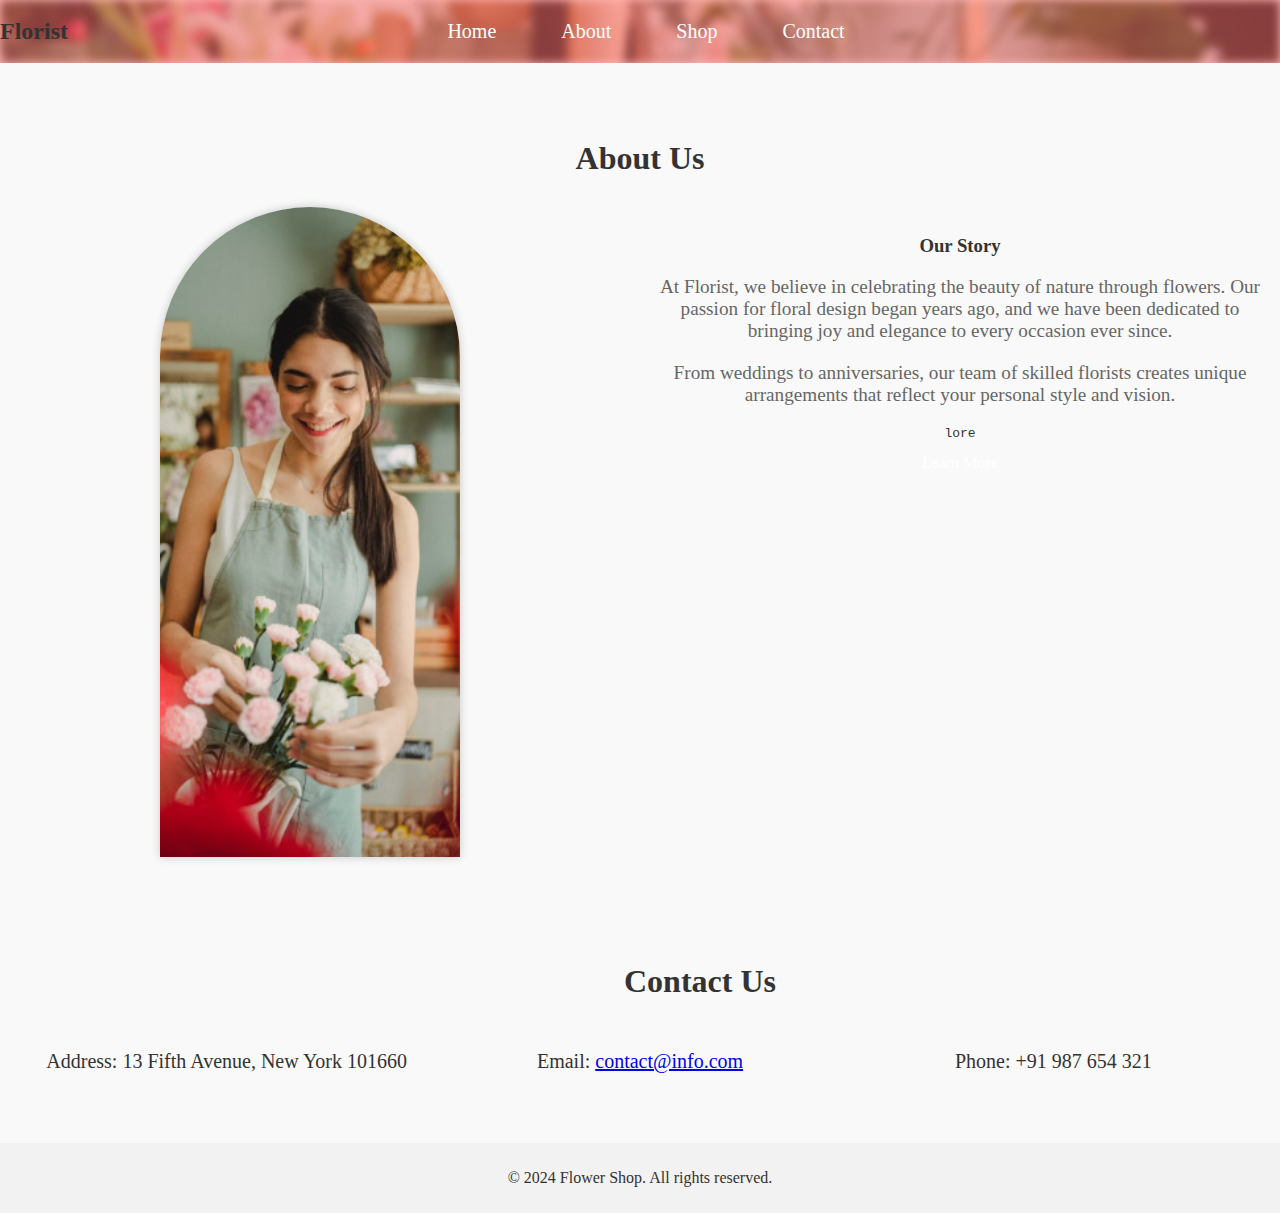
<file: about.html>
<!DOCTYPE html>
<html lang="en">

<head>
    <meta charset="UTF-8">
    <meta name="viewport" content="width=device-width, initial-scale=1.0">
    <link rel="stylesheet" href="https://cdnjs.cloudflare.com/ajax/libs/font-awesome/6.6.0/css/all.min.css"
        integrity="sha512-Kc323vGBEqzTmouAECnVceyQqyqdsSiqLQISBL29aUW4U/M7pSPA/gEUZQqv1cwx4OnYxTxve5UMg5GT6L4JJg=="
        crossorigin="anonymous" referrerpolicy="no-referrer" />
    <link rel="stylesheet" href="/style.css">
    <title>Flower Shop - About</title>
</head>

<body>
    <section id="nav">
        <nav>
            <div class="logo">Florist</div>
            <div class="hamburger" id="hamburger">
                <i class="fa fa-bars"></i>
            </div>
            <ul class="nav-links" id="nav-links">
                <li><a href="index.html">Home</a></li>
                <li><a href="about.html">About</a></li>
                <li><a href="shop.html">Shop</a></li>
                <li><a href="contact.html">Contact</a></li>
            </ul>
            <div class="cart-icon">
                <i class="fa-solid fa-cart-shopping" id="cart-icon"></i>
            </div>
        </nav>

    </section>

    <section class="about">
        <h2>About Us</h2>
        <div class="about-content">
            <div class="about-images">
                <img src="/img/about-02.jpg" alt="Florist Image 1" class="about-img">
                <!-- <img src="/img/about-01.jpg" alt="Florist Image 2" class="about-img"> -->
            </div>
            <div class="about-text">
                <h3>Our Story</h3>
                <p>At Florist, we believe in celebrating the beauty of nature through flowers. Our passion for floral
                    design began years ago, and we have been dedicated to bringing joy and elegance to every occasion
                    ever since.</p>
                <p>From weddings to anniversaries, our team of skilled florists creates unique arrangements that reflect
                    your personal style and vision.</p>
                <pre>lore</pre>
                <a href="#" class="btn">Learn More</a>
            </div>
        </div>
    </section>

    <section class="contact" id="contact">
        <h2>Contact Us</h2>
        <div class="contact-info">
            <div class="contact-item">
                <p>Address: 13 Fifth Avenue, New York 101660</p>
            </div>
            <div class="contact-item">
                <p>Email: <a href="mailto:contact@info.com">contact@info.com</a></p>
            </div>
            <div class="contact-item">
                <p>Phone: +91 987 654 321</p>
            </div>
        </div>
    </section>
    
    <footer>
        <div class="footer-content">
            <p>&copy; 2024 Flower Shop. All rights reserved.</p>

        </div>
    </footer>
    <script>
      document.getElementById('hamburger').addEventListener('click', function () {
            const navLinks = document.getElementById('nav-links');
            navLinks.style.display = navLinks.style.display === 'flex' ? 'none' : 'flex';
        });
    </script>

</body>

</html>
</file>
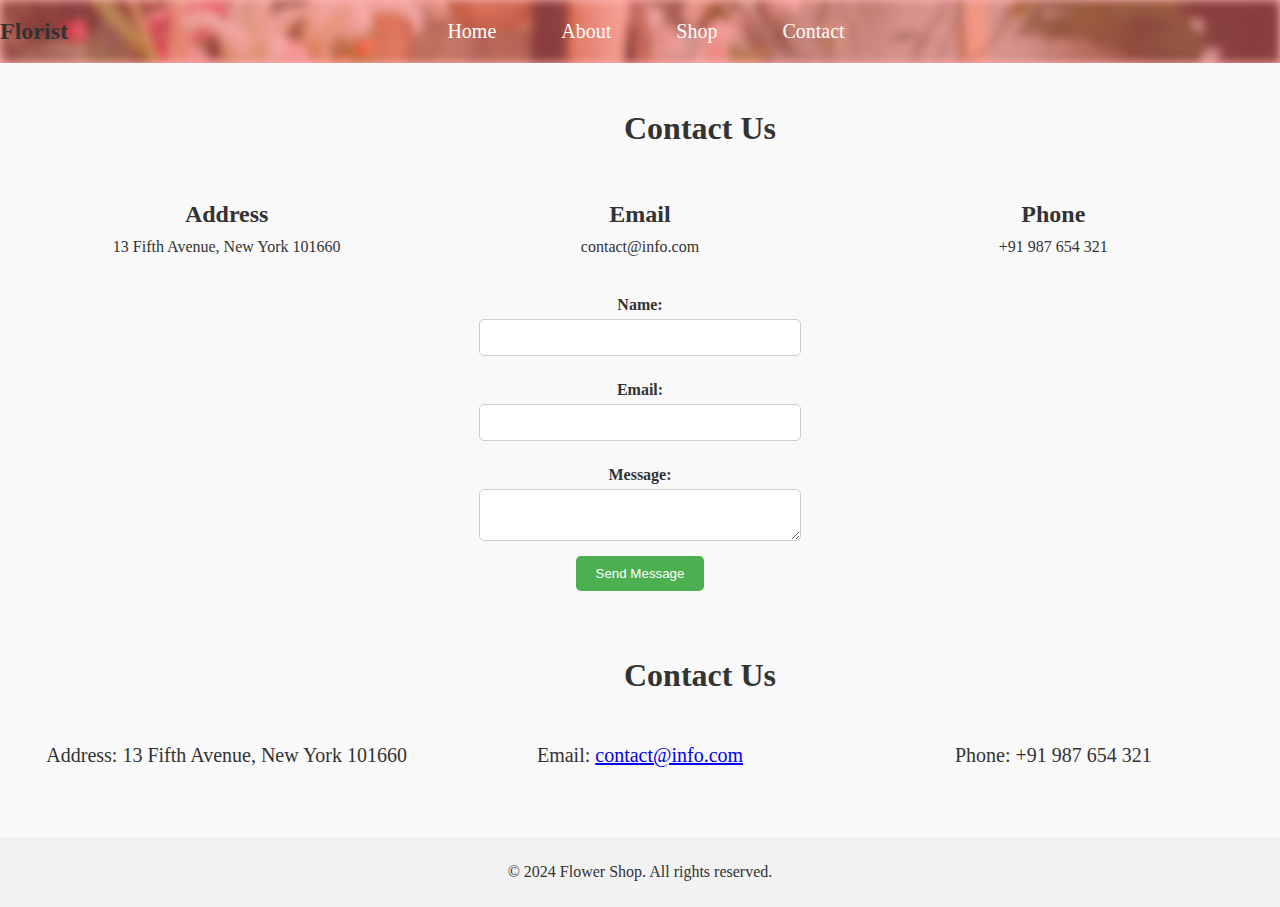
<file: contact.html>
<!DOCTYPE html>
<html lang="en">

<head>
    <meta charset="UTF-8">
    <meta name="viewport" content="width=device-width, initial-scale=1.0">
    <link rel="stylesheet" href="https://cdnjs.cloudflare.com/ajax/libs/font-awesome/6.6.0/css/all.min.css"
        integrity="sha512-Kc323vGBEqzTmouAECnVceyQqyqdsSiqLQISBL29aUW4U/M7pSPA/gEUZQqv1cwx4OnYxTxve5UMg5GT6L4JJg=="
        crossorigin="anonymous" referrerpolicy="no-referrer" />
    <link rel="stylesheet" href="/style.css">
    <title>Flower Shop - About</title>
</head>

<body>
    <section id="nav">
        <nav>
            <div class="logo">Florist</div>
            <div class="hamburger" id="hamburger">
                <i class="fa fa-bars"></i>
            </div>
            <ul class="nav-links" id="nav-links">
                <li><a href="index.html">Home</a></li>
                <li><a href="about.html">About</a></li>
                <li><a href="shop.html">Shop</a></li>
                <li><a href="contact.html">Contact</a></li>
            </ul>
            <div class="cart-icon">
                <i class="fa-solid fa-cart-shopping" id="cart-icon"></i>
            </div>
        </nav>

    </section>

    <!-- CONTACT SECTION -->
    <section class="contact">
        <h2>Contact Us</h2>
        <div class="contact-info">
            <div class="info">
                <h3>Address</h3>
                <p>13 Fifth Avenue, New York 101660</p>
            </div>
            <div class="info">
                <h3>Email</h3>
                <p>contact@info.com</p>
            </div>
            <div class="info">
                <h3>Phone</h3>
                <p>+91 987 654 321</p>
            </div>
        </div>
        <form action="#" method="post">
            <label for="name">Name:</label>
            <input type="text" id="name" name="name" required>

            <label for="email">Email:</label>
            <input type="email" id="email" name="email" required>

            <label for="message">Message:</label>
            <textarea id="message" name="message" required></textarea>

            <button type="submit">Send Message</button>
        </form>
    </section>


    <section class="contact" id="contact">
        <h2>Contact Us</h2>
        <div class="contact-info">
            <div class="contact-item">
                <p>Address: 13 Fifth Avenue, New York 101660</p>
            </div>
            <div class="contact-item">
                <p>Email: <a href="mailto:contact@info.com">contact@info.com</a></p>
            </div>
            <div class="contact-item">
                <p>Phone: +91 987 654 321</p>
            </div>
        </div>
    </section>
    <footer>
        <div class="footer-content">
            <p>&copy; 2024 Flower Shop. All rights reserved.</p>

        </div>
    </footer>
    <script>
       document.getElementById('hamburger').addEventListener('click', function () {
            const navLinks = document.getElementById('nav-links');
            navLinks.style.display = navLinks.style.display === 'flex' ? 'none' : 'flex';
        });
    </script>

</body>

</html>
</file>
<file: style.css>
body {
  font-family: "Times New Roman", Times, serif;
  margin: 0;
  padding: 0;
  color: #333;
}

#nav {
  position: relative;
  overflow: hidden;
  width: 100%;
}
#nav::before {
  content: "";
  position: absolute;
  top: 0;
  left: 0;
  right: 0;
  bottom: 0;
  background-image: url("/bgimage/download.jpg");
  background-size: cover;
  background-position: center;
  filter: blur(5px);
  z-index: -1; /* Positioned behind the overlay */
}
#nav::after {
  content: "";
  position: absolute;
  top: 0;
  left: 0;
  right: 0;
  bottom: 0;
  background-color: rgba(255, 107, 107, 0.5);
  z-index: 0; /* Positioned above the blurred image but below content */
}
#nav nav {
  position: relative;
  z-index: 1; /* Ensure nav is above both pseudo-elements */
}

span {
  font-size: 80px;
  font-weight: 300;
  color: black;
  font-family: "Heebo", sans-serif;
}

h2, p, .btn {
  position: relative;
  z-index: 1; /* Ensure text is above the overlay */
}

nav {
  display: flex;
  justify-content: center;
  align-items: center;
  justify-content: space-between;
}
nav .logo {
  font-size: 24px;
  font-weight: bold;
}
nav .nav-links {
  list-style: none;
  display: flex;
  justify-content: center;
  align-items: center;
  gap: 35px;
  font-size: 20px;
}
nav .nav-links li {
  display: inline;
}
nav .nav-links li a {
  text-decoration: none;
  color: white;
}
nav .nav-links li a:hover {
  color: #ff6b6b;
}
nav .cart-icon img {
  width: 30px;
  height: auto;
}

.hero {
  background: url("images/hero-bg.jpg") no-repeat center center/cover;
  color: white;
  text-align: center;
  padding: 100px 20px;
}
.hero h1 {
  font-size: 36px;
}
.hero p {
  font-size: 18px;
}

.highlights {
  display: flex;
  justify-content: center;
  align-items: center;
  justify-content: space-around;
  background-color: #f2f2f2;
  padding: 20px;
  font-family: "Times New Roman", Times, serif;
}
.highlights .highlight {
  text-align: center;
  width: 20%;
  position: relative;
}
.highlights .highlight h3 {
  margin-bottom: 10px;
  font-size: 30px;
}
.highlights .highlight p {
  font-size: 20px;
}
.highlights .highlight .vertical-line {
  position: absolute;
  left: 100%;
  top: 0;
  width: 2px;
  background-color: #ff6b6b;
  height: 100%;
}

.about {
  padding: 40px 20px;
  text-align: center;
}
.about h2 {
  font-size: 32px;
  margin-bottom: 20px;
}
.about .about-content {
  display: flex;
  justify-content: space-around;
  align-items: center; /* Center vertically */
  flex-wrap: wrap; /* Wrap if not enough space */
}
.about .about-content .about-images {
  display: flex;
  flex-direction: column; /* Stack images vertically */
  gap: 10px; /* Space between images */
}
.about .about-content .about-images .about-img {
  width: 550px;
  height: 650px;
  border-radius: 240px 240px 0px 0px;
  -o-object-fit: cover;
     object-fit: cover;
  box-shadow: 0 0 10px rgba(0, 0, 0, 0.2);
}
.about .about-content .about-text {
  max-width: 600px; /* Limit the width of the text */
  margin-left: 20px; /* Space between text and images */
}
.about .about-content .about-text p {
  margin: 10px 0;
}
.about .about-content .about-text .btn {
  background-color: rgba(0, 123, 255, 0);
  color: white;
  padding: 10px 20px;
  border: none;
  border-radius: 5px;
  text-decoration: none;
  transition: background-color 0.3s;
}
.about .about-content .about-text .btn:hover {
  background-color: #0056b3;
}

.new-arrival {
  padding: 40px 20px;
  text-align: center;
}
.new-arrival h2 {
  margin-bottom: 20px;
}
.new-arrival .new-arrival-content {
  justify-content: center;
  flex-wrap: wrap;
  max-width: 200%;
}
.new-arrival .new-arrival-content .new-arrival-images {
  display: grid;
  grid-template-columns: repeat(3, 1fr);
  gap: 200px;
  margin-bottom: 20px;
}
.new-arrival .new-arrival-content .new-arrival-images .new-arrival-item {
  text-align: center;
}
.new-arrival .new-arrival-content .new-arrival-images .new-arrival-item .arrival-img {
  width: 100%;
  height: auto;
  border: 5px solid rgba(255, 107, 107, 0);
  box-shadow: 0 0 10px rgba(0, 0, 0, 0.2);
}
.new-arrival .new-arrival-content .new-arrival-images .new-arrival-item h3 {
  margin: 10px 0;
}
.new-arrival .new-arrival-content .new-arrival-images .new-arrival-item .original-price {
  text-decoration: line-through;
  color: red;
}
.new-arrival .new-arrival-content .new-arrival-images .new-arrival-item .current-price {
  color: #ff6b6b;
  font-weight: bold;
}

.special-offer {
  background-color: #4f0606;
  padding: 40px 20px;
  text-align: center;
}
.special-offer .special-offer-content {
  display: flex;
  justify-content: center;
  align-items: center;
  flex-wrap: wrap;
}
.special-offer .special-offer-content .special-offer-images {
  flex: 1;
  max-width: 300px;
}
.special-offer .special-offer-content .special-offer-images .special-offer-img {
  width: 550px;
  height: 650px;
  border-radius: 240px 240px 0px 0px;
  -o-object-fit: cover;
     object-fit: cover;
  margin-left: 20px;
  box-shadow: 0 0 10px rgba(0, 0, 0, 0.2);
}
.special-offer .special-offer-content .special-offer-text {
  flex: 2;
  color: white;
  margin-left: 20px;
}
.special-offer .special-offer-content .special-offer-text h2 {
  margin-bottom: 20px;
}
.special-offer .special-offer-content .special-offer-text p {
  margin: 10px 0;
}

.testimonials {
  padding: 20px;
}
.testimonials h2 {
  margin-bottom: 15px;
}
.testimonials .testimonial {
  margin-bottom: 10px;
}
.testimonials .testimonial blockquote {
  font-style: italic;
}
.testimonials .testimonial cite {
  display: block;
  font-weight: bold;
}

.contact h2 {
  margin-left: 120px;
}

.contact-info {
  display: flex;
  justify-content: space-around;
  flex-wrap: wrap;
  margin-top: 20px;
}
.contact-info .contact-item {
  flex: 1;
  text-align: center;
  padding: 10px;
  font-size: 20px;
}

.call-to-action {
  background-color: #4f0606;
  padding: 40px 20px;
  text-align: center;
}
.call-to-action .call-to-action-content {
  display: flex;
  justify-content: center;
  align-items: center;
  flex-wrap: wrap;
}
.call-to-action .call-to-action-content .call-to-action-images {
  flex: 1;
  max-width: 300px;
}
.call-to-action .call-to-action-content .call-to-action-images .call-to-action-img {
  width: 550px;
  height: 650px;
  border-radius: 240px 240px 0px 0px;
  -o-object-fit: cover;
     object-fit: cover;
  box-shadow: 0 0 10px rgba(0, 0, 0, 0.2);
}
.call-to-action .call-to-action-content .call-to-action-text {
  flex: 2;
  margin-left: 20px;
  color: white;
}
.call-to-action .call-to-action-content .call-to-action-text h2 {
  margin-bottom: 20px;
}
.call-to-action .call-to-action-content .call-to-action-text p {
  margin: 10px 0;
}
.call-to-action .call-to-action-content .call-to-action-text .btn {
  background-color: #ff9800;
  color: #fff;
  padding: 10px 20px;
  text-decoration: none;
  border-radius: 5px;
  transition: background-color 0.3s;
}
.call-to-action .call-to-action-content .call-to-action-text .btn:hover {
  background-color: #e68a00;
}

footer {
  background-color: #f2f2f2;
  text-align: center;
  padding: 10px;
}

.about {
  background-color: #f9f9f9;
  padding: 50px 0;
}
.about .container {
  display: flex;
  flex-direction: column;
  align-items: center;
  text-align: center;
}
.about .about-content {
  display: flex;
  flex-direction: row;
  justify-content: center;
  align-items: flex-start;
}
.about .about-content .about-text {
  flex: 1;
  padding: 20px;
}
.about .about-content .about-text h2 {
  font-size: 2.5rem;
  margin-bottom: 20px;
  color: #333;
}
.about .about-content .about-text p {
  font-size: 1.2rem;
  color: #666;
  margin-bottom: 20px;
}
.about .about-content .about-text .learn-more {
  display: inline-block;
  padding: 10px 20px;
  background-color: #28a745;
  color: #fff;
  text-decoration: none;
  border-radius: 5px;
}
.about .about-content .about-text .learn-more:hover {
  background-color: #218838;
}
.about .about-content .about-images {
  flex: 1;
  display: flex;
  flex-direction: column;
  align-items: center;
}
.about .about-content .about-images img {
  width: 100%;
  max-width: 300px;
  border-radius: 10px;
  margin: 10px 0;
}
.about .about-content .about-images img.image2 {
  border-radius: 50% 50% 0 0;
}

#cart-icon {
  margin-left: 1in;
  font-size: 24px;
}

ul {
  display: flex;
  list-style: none;
}
ul li {
  margin: 0 15px;
}

.contact {
  background-color: #f9f9f9;
  padding: 20px;
  text-align: center;
}
.contact h2 {
  font-size: 2em;
  margin-bottom: 20px;
}
.contact .contact-info {
  display: flex;
  justify-content: space-around;
  margin-bottom: 20px;
}
.contact .contact-info .info {
  flex: 1;
  padding: 10px;
}
.contact .contact-info .info h3 {
  margin-bottom: 10px;
  font-size: 1.5em;
}
.contact .contact-info .info p {
  margin: 0;
}
.contact form {
  display: flex;
  flex-direction: column;
  align-items: center;
}
.contact form label {
  margin: 10px 0 5px;
  font-weight: bold;
}
.contact form input, .contact form textarea {
  width: 300px;
  padding: 10px;
  margin-bottom: 15px;
  border: 1px solid #ccc;
  border-radius: 5px;
}
.contact form button {
  padding: 10px 20px;
  background-color: #4CAF50;
  color: white;
  border: none;
  border-radius: 5px;
  cursor: pointer;
}
.contact form button:hover {
  background-color: #45a049;
}

.hamburger {
  display: none;
}
@media (max-width: 768px) {
  .hamburger {
    display: block;
    cursor: pointer;
    z-index: 2;
  }
}

.nav-links {
  display: flex;
  list-style: none;
}
@media (max-width: 768px) {
  .nav-links {
    display: none;
    flex-direction: column;
    width: 100%;
    background-color: #ff6b6b;
  }
  .nav-links li {
    padding: 10px 0;
    text-align: center;
  }
  .nav-links li a {
    color: white;
    text-decoration: none;
  }
}/*# sourceMappingURL=style.css.map */
</file>
